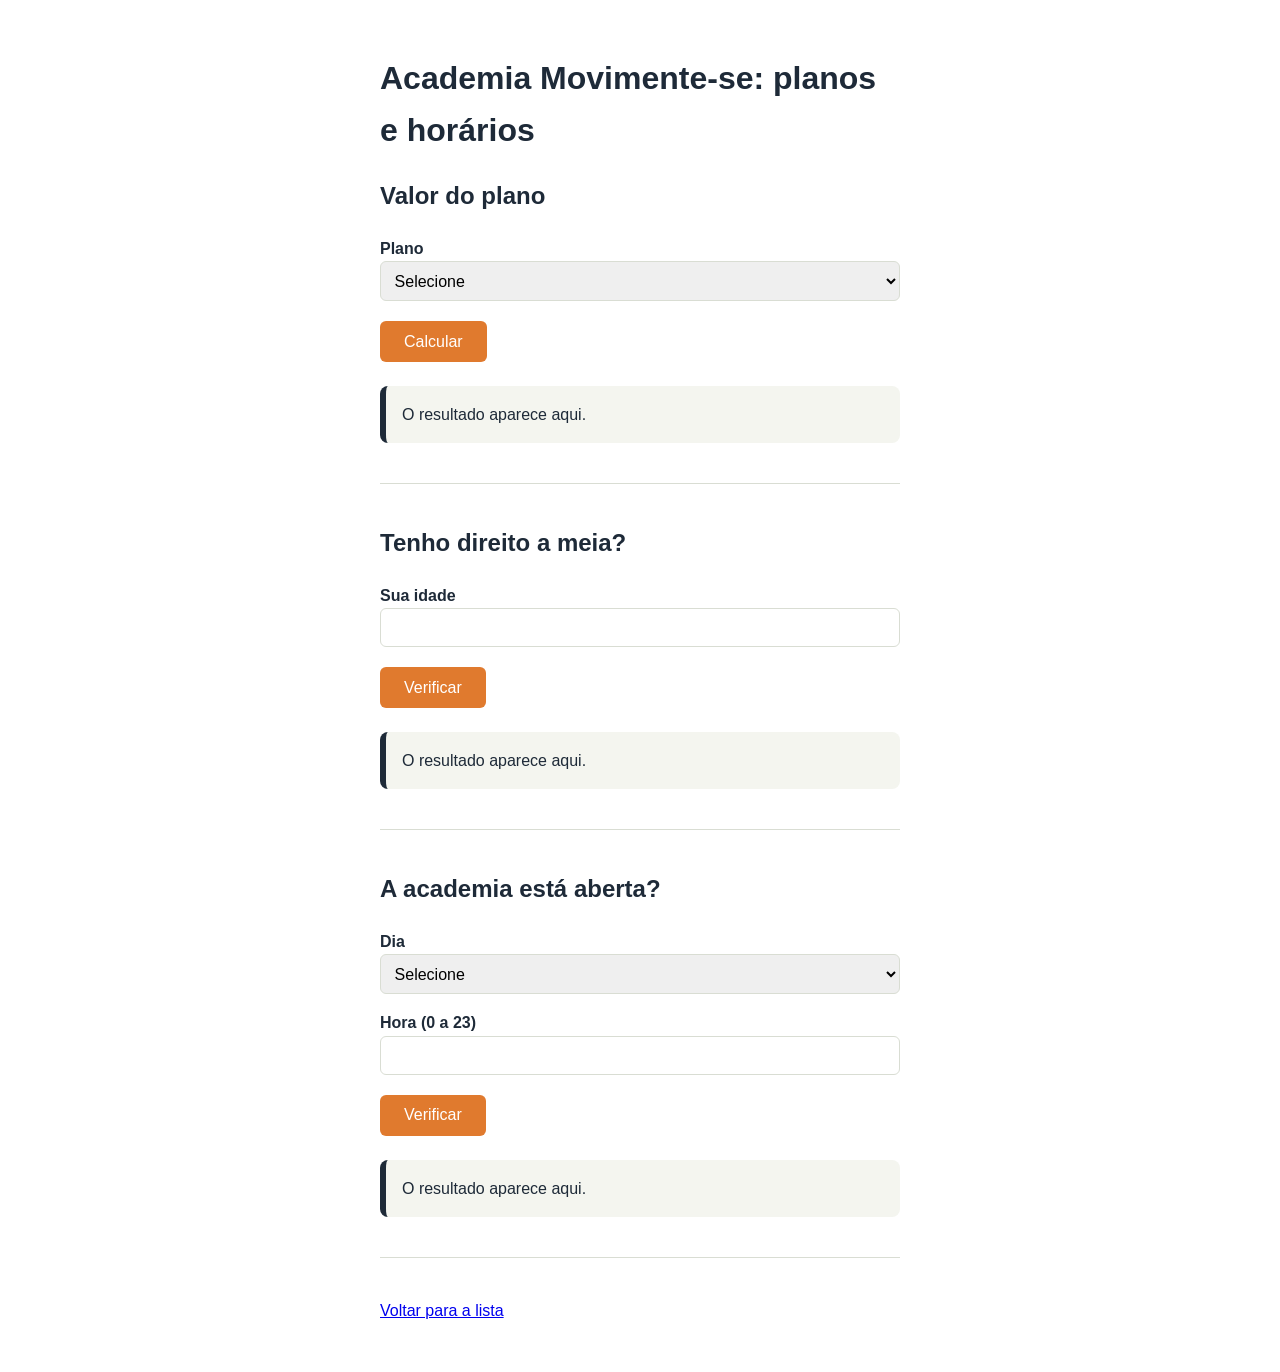
<file: logica-js/academia/planos.html>
<!DOCTYPE html>
<html lang="pt-BR">
<head>
  <meta charset="UTF-8">
  <meta name="viewport" content="width=device-width, initial-scale=1.0">
  <title>Planos e horários | Lógica com JS</title>
  <link rel="stylesheet" href="../css/style.css">
</head>
<body>
  <main class="exercicio">
    <h1>Academia Movimente-se: planos e horários</h1>

    <section class="bloco">
      <h2>Valor do plano</h2>
      <label for="d1-plano">Plano</label>
      <select id="d1-plano">
        <option value="">Selecione</option>
        <option value="mensal">Mensal</option>
        <option value="trimestral">Trimestral</option>
        <option value="anual">Anual</option>
      </select>
      <button id="d1-calcular">Calcular</button>
      <p id="d1-resultado" class="resultado">O resultado aparece aqui.</p>
    </section>

    <section class="bloco">
      <h2>Tenho direito a meia?</h2>
      <label for="d2-idade">Sua idade</label>
      <input type="number" id="d2-idade">
      <button id="d2-verificar">Verificar</button>
      <p id="d2-resultado" class="resultado">O resultado aparece aqui.</p>
    </section>

    <section class="bloco">
      <h2>A academia está aberta?</h2>
      <label for="d3-dia">Dia</label>
      <select id="d3-dia">
        <option value="">Selecione</option>
        <option value="util">Segunda a sexta</option>
        <option value="sabado">Sábado</option>
        <option value="domingo">Domingo</option>
      </select>
      <label for="d3-hora">Hora (0 a 23)</label>
      <input type="number" id="d3-hora" min="0" max="23">
      <button id="d3-verificar">Verificar</button>
      <p id="d3-resultado" class="resultado">O resultado aparece aqui.</p>
    </section>

    <p><a href="../index.html">Voltar para a lista</a></p>
  </main>

  <script src="js/planos.js"></script>
</body>
</html>
</file>
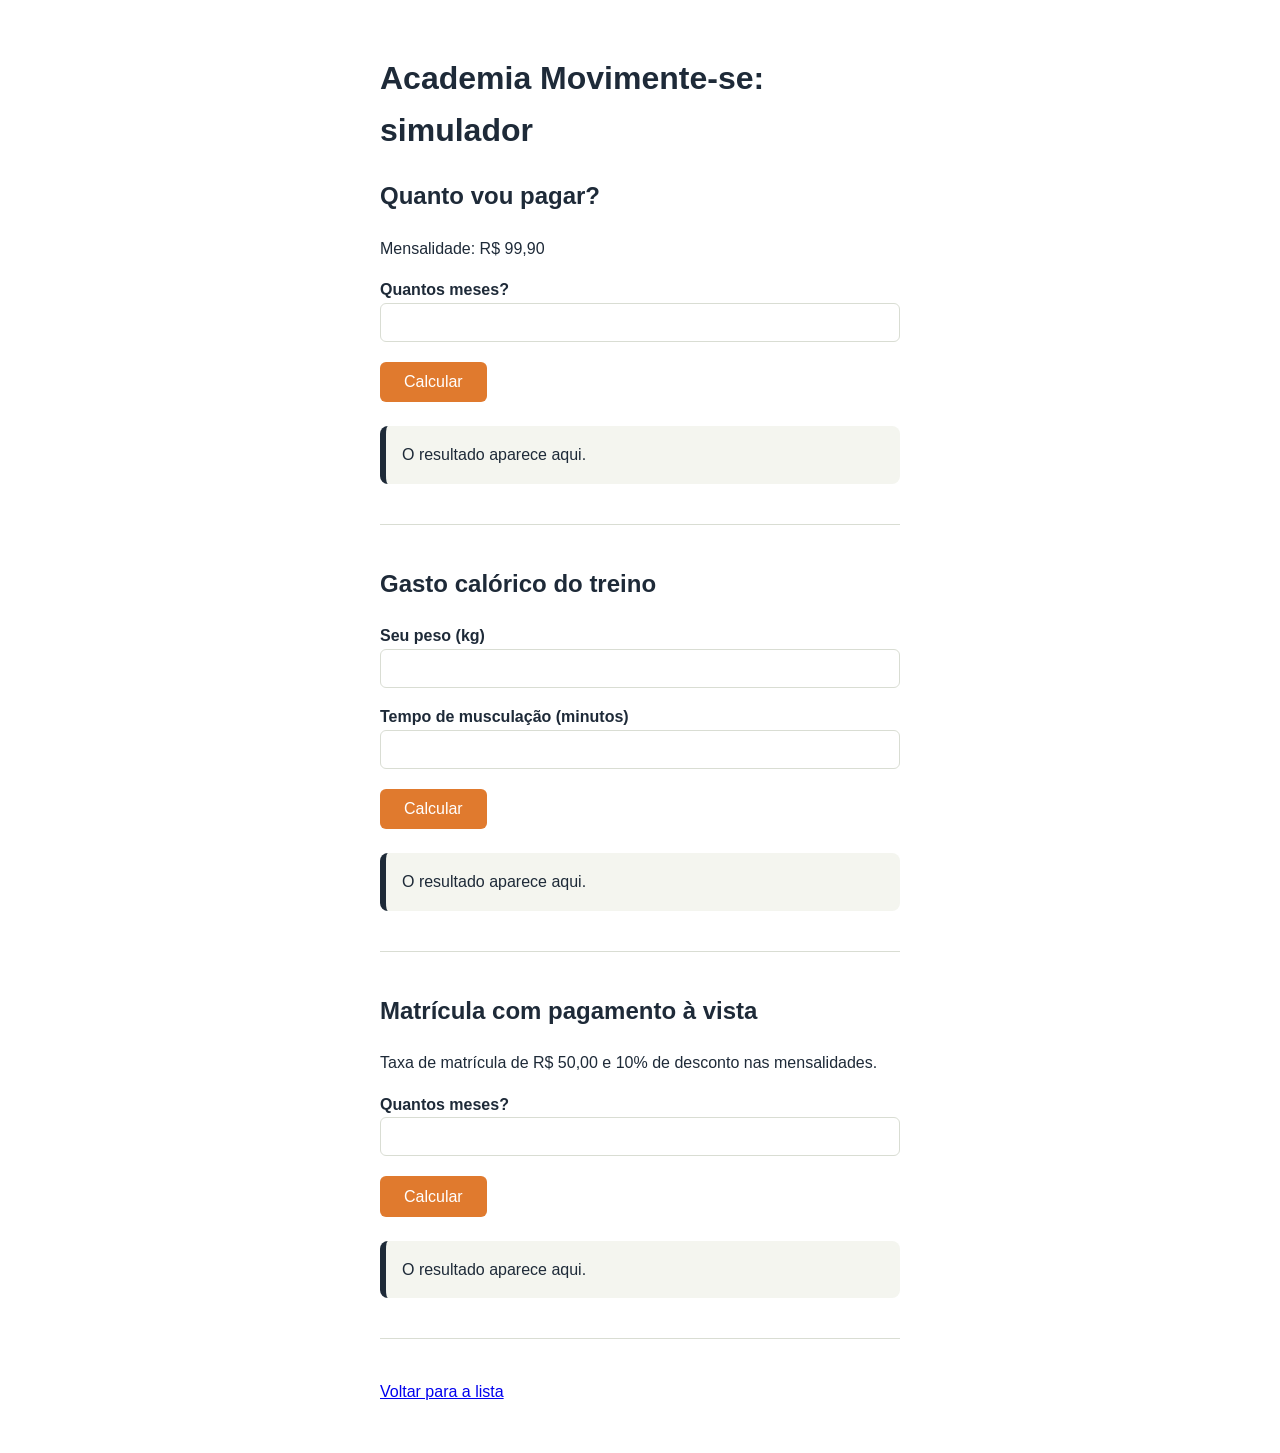
<file: logica-js/academia/simulador.html>
<!DOCTYPE html>
<html lang="pt-BR">
<head>
  <meta charset="UTF-8">
  <meta name="viewport" content="width=device-width, initial-scale=1.0">
  <title>Simulador | Lógica com JS</title>
  <link rel="stylesheet" href="../css/style.css">
</head>
<body>
  <main class="exercicio">
    <h1>Academia Movimente-se: simulador</h1>

    <section class="bloco">
      <h2>Quanto vou pagar?</h2>
      <p>Mensalidade: R$ 99,90</p>
      <label for="d1-meses">Quantos meses?</label>
      <input type="number" id="d1-meses">
      <button id="d1-calcular">Calcular</button>
      <p id="d1-resultado" class="resultado">O resultado aparece aqui.</p>
    </section>

    <section class="bloco">
      <h2>Gasto calórico do treino</h2>
      <label for="d2-peso">Seu peso (kg)</label>
      <input type="number" id="d2-peso" step="0.1">
      <label for="d2-minutos">Tempo de musculação (minutos)</label>
      <input type="number" id="d2-minutos">
      <button id="d2-calcular">Calcular</button>
      <p id="d2-resultado" class="resultado">O resultado aparece aqui.</p>
    </section>

    <section class="bloco">
      <h2>Matrícula com pagamento à vista</h2>
      <p>Taxa de matrícula de R$ 50,00 e 10% de desconto nas mensalidades.</p>
      <label for="d3-meses">Quantos meses?</label>
      <input type="number" id="d3-meses">
      <button id="d3-calcular">Calcular</button>
      <p id="d3-resultado" class="resultado">O resultado aparece aqui.</p>
    </section>

    <p><a href="../index.html">Voltar para a lista</a></p>
  </main>

  <script src="js/simulador.js"></script>
</body>
</html>
</file>
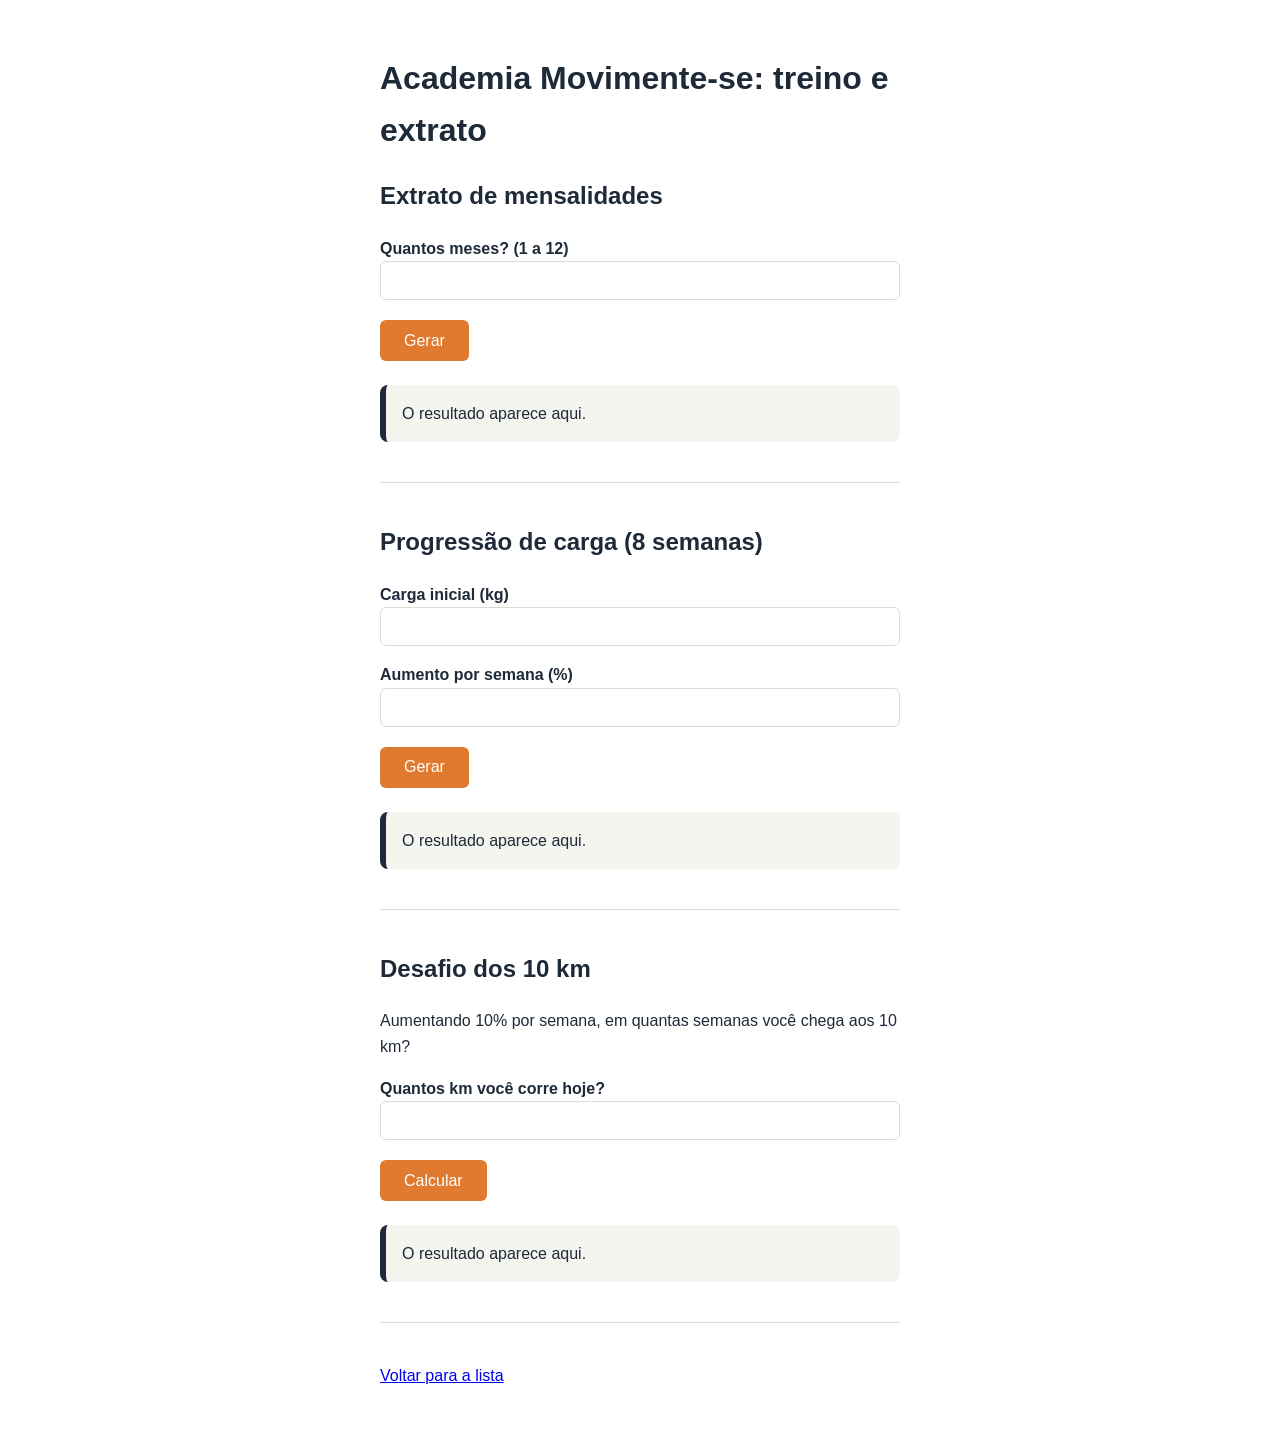
<file: logica-js/academia/treino.html>
<!DOCTYPE html>
<html lang="pt-BR">
<head>
  <meta charset="UTF-8">
  <meta name="viewport" content="width=device-width, initial-scale=1.0">
  <title>Treino e extrato | Lógica com JS</title>
  <link rel="stylesheet" href="../css/style.css">
</head>
<body>
  <main class="exercicio">
    <h1>Academia Movimente-se: treino e extrato</h1>

    <section class="bloco">
      <h2>Extrato de mensalidades</h2>
      <label for="d1-meses">Quantos meses? (1 a 12)</label>
      <input type="number" id="d1-meses" min="1" max="12">
      <button id="d1-gerar">Gerar</button>
      <p id="d1-resultado" class="resultado">O resultado aparece aqui.</p>
    </section>

    <section class="bloco">
      <h2>Progressão de carga (8 semanas)</h2>
      <label for="d2-carga">Carga inicial (kg)</label>
      <input type="number" id="d2-carga" step="0.5">
      <label for="d2-aumento">Aumento por semana (%)</label>
      <input type="number" id="d2-aumento">
      <button id="d2-gerar">Gerar</button>
      <p id="d2-resultado" class="resultado">O resultado aparece aqui.</p>
    </section>

    <section class="bloco">
      <h2>Desafio dos 10 km</h2>
      <p>Aumentando 10% por semana, em quantas semanas você chega aos 10 km?</p>
      <label for="d3-km">Quantos km você corre hoje?</label>
      <input type="number" id="d3-km" step="0.1">
      <button id="d3-calcular">Calcular</button>
      <p id="d3-resultado" class="resultado">O resultado aparece aqui.</p>
    </section>

    <p><a href="../index.html">Voltar para a lista</a></p>
  </main>

  <script src="js/treino.js"></script>
</body>
</html>
</file>
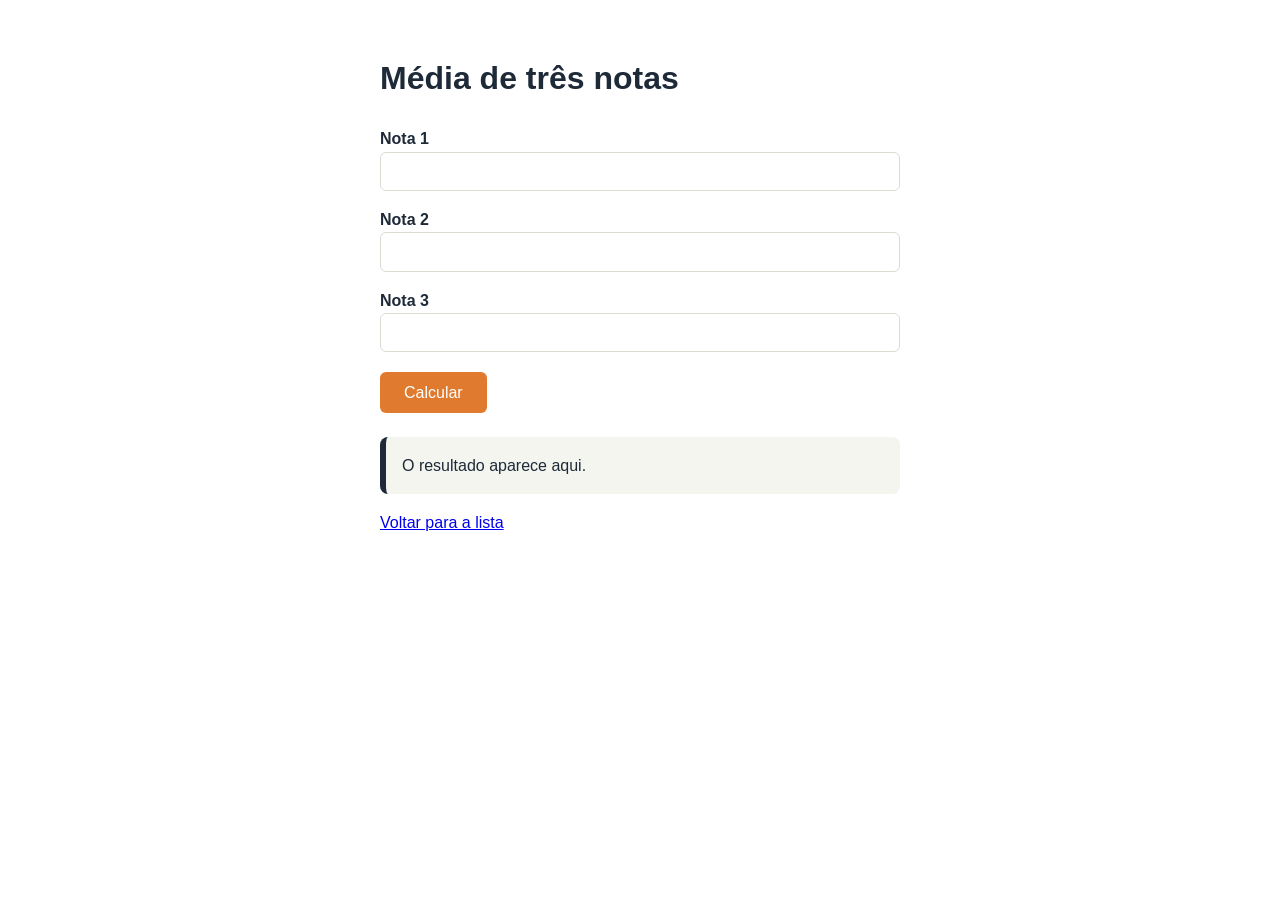
<file: logica-js/aula06/caca-erro.html>
<!DOCTYPE html>
<html lang="pt-BR">
<head>
  <meta charset="UTF-8">
  <meta name="viewport" content="width=device-width, initial-scale=1.0">
  <title>Caça ao erro | Lógica com JS</title>
  <link rel="stylesheet" href="../css/style.css">
</head>
<body>
  <main class="exercicio">
    <h1>Média de três notas</h1>

    <label for="nota1">Nota 1</label>
    <input type="number" id="nota1" step="0.1">
    <label for="nota2">Nota 2</label>
    <input type="number" id="nota2" step="0.1">
    <label for="nota3">Nota 3</label>
    <input type="number" id="nota3" step="0.1">

    <button id="calcular">Calcular</button>
    <p id="resultado" class="resultado">O resultado aparece aqui.</p>

    <p><a href="../index.html">Voltar para a lista</a></p>
  </main>
  <script src="./../aula10/js/comum.js"></script>
  <script src="js/caca-erro.js"></script>
</body>
</html>
</file>
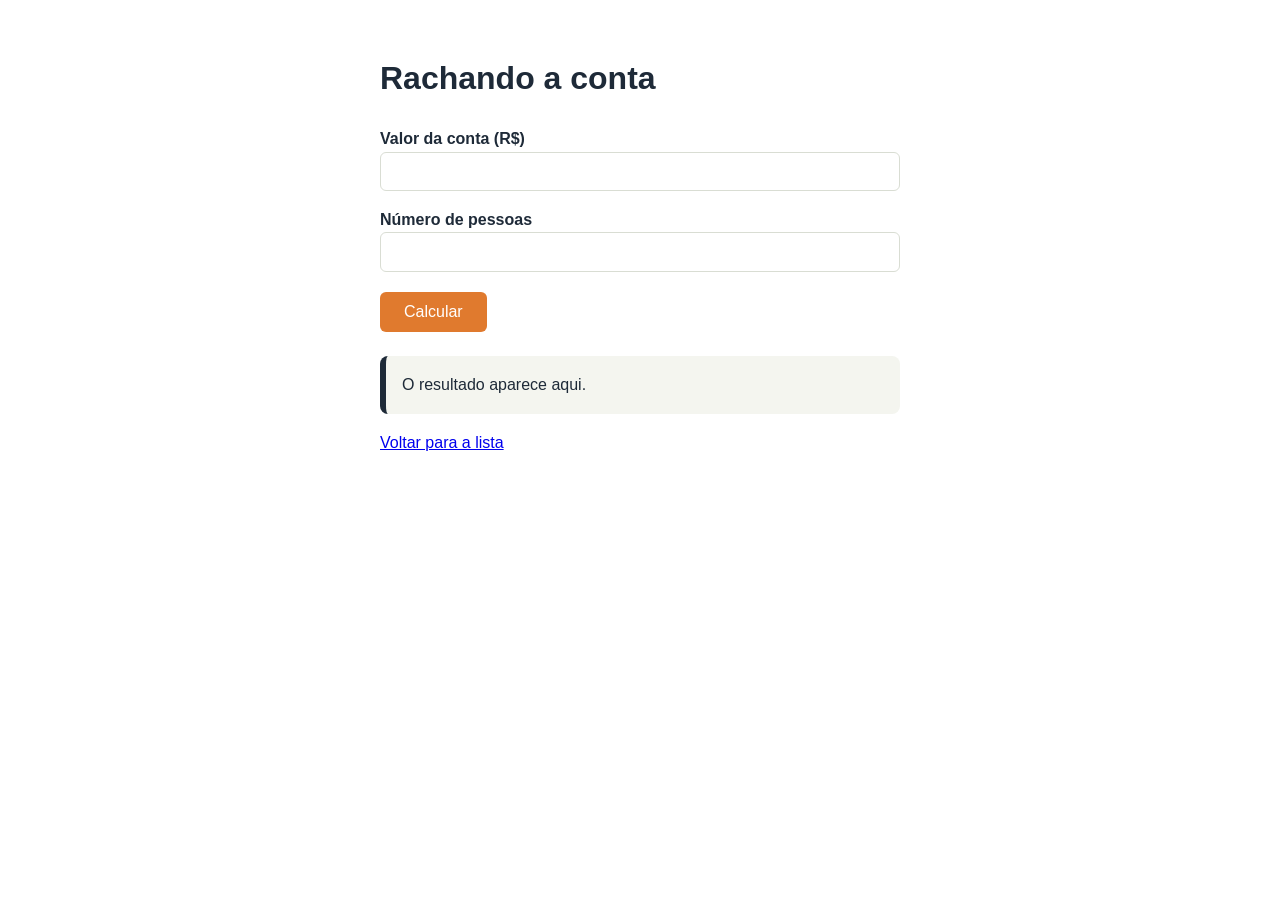
<file: logica-js/aula06/conta.html>
<!DOCTYPE html>
<html lang="pt-BR">
<head>
  <meta charset="UTF-8">
  <meta name="viewport" content="width=device-width, initial-scale=1.0">
  <title>Rachando a conta | Lógica com JS</title>
  <link rel="stylesheet" href="../css/style.css">
</head>
<body>
  <main class="exercicio">
    <h1>Rachando a conta</h1>

    <label for="conta">Valor da conta (R$)</label>
    <input type="number" id="conta" step="0.01">
    <label for="pessoas">Número de pessoas</label>
    <input type="number" id="pessoas">

    <button id="calcular">Calcular</button>
    <p id="resultado" class="resultado">O resultado aparece aqui.</p>

    <p><a href="../index.html">Voltar para a lista</a></p>
  </main>
  <script src="./../aula10/js/comum.js"></script>
  <script src="js/conta.js"></script>
</body>
</html>
</file>
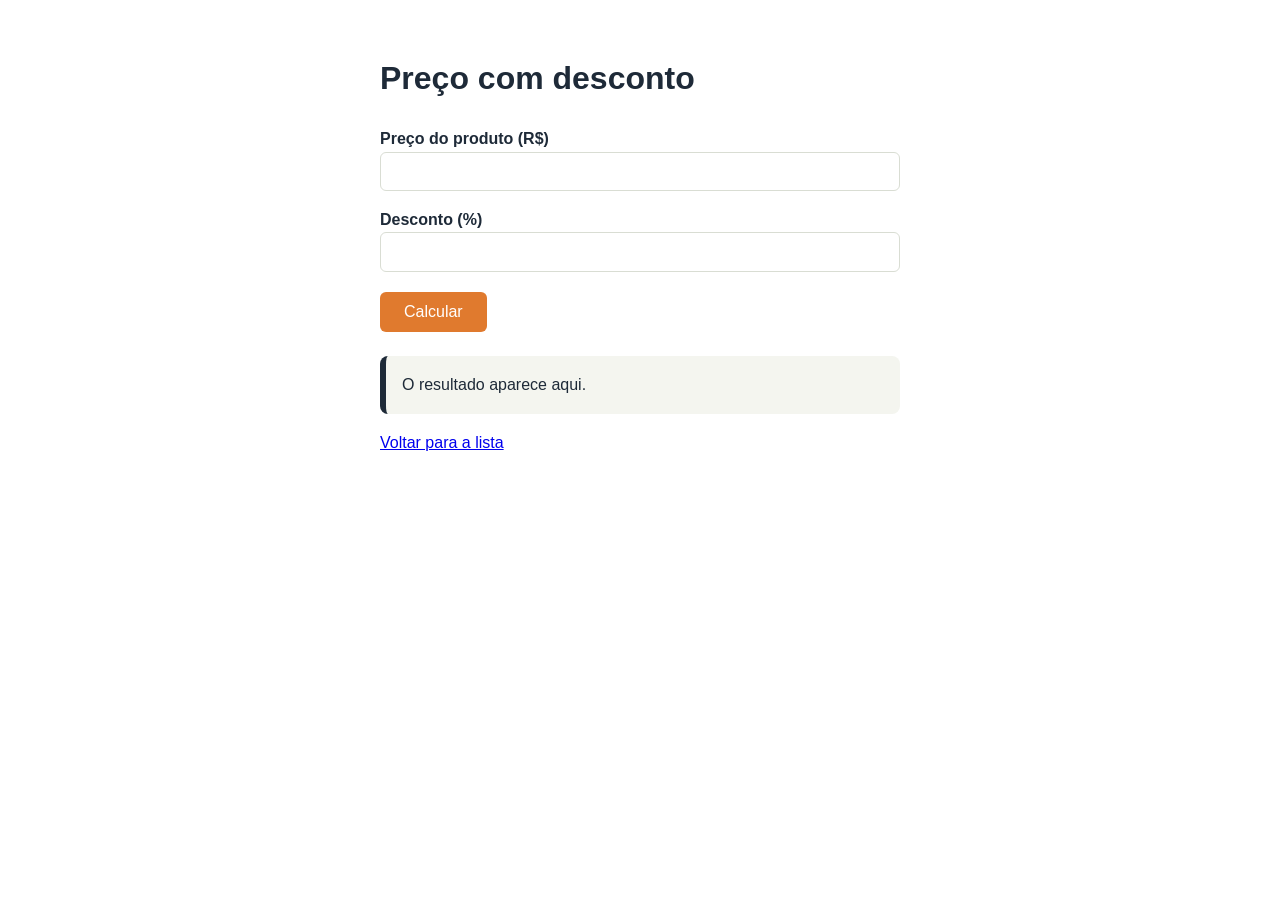
<file: logica-js/aula06/desconto.html>
<!DOCTYPE html>
<html lang="pt-BR">
<head>
  <meta charset="UTF-8">
  <meta name="viewport" content="width=device-width, initial-scale=1.0">
  <title>Desconto | Lógica com JS</title>
  <link rel="stylesheet" href="../css/style.css">
</head>
<body>
  <main class="exercicio">
    <h1>Preço com desconto</h1>

    <label for="preco">Preço do produto (R$)</label>
    <input type="number" id="preco" step="0.01">
    <label for="percentual">Desconto (%)</label>
    <input type="number" id="percentual">

    <button id="calcular">Calcular</button>
    <p id="resultado" class="resultado">O resultado aparece aqui.</p>

    <p><a href="../index.html">Voltar para a lista</a></p>
  </main>

  <script src="./../aula10/js/desconto.js"></script>
  <script src="js/desconto.js"></script>
</body>
</html>
</file>
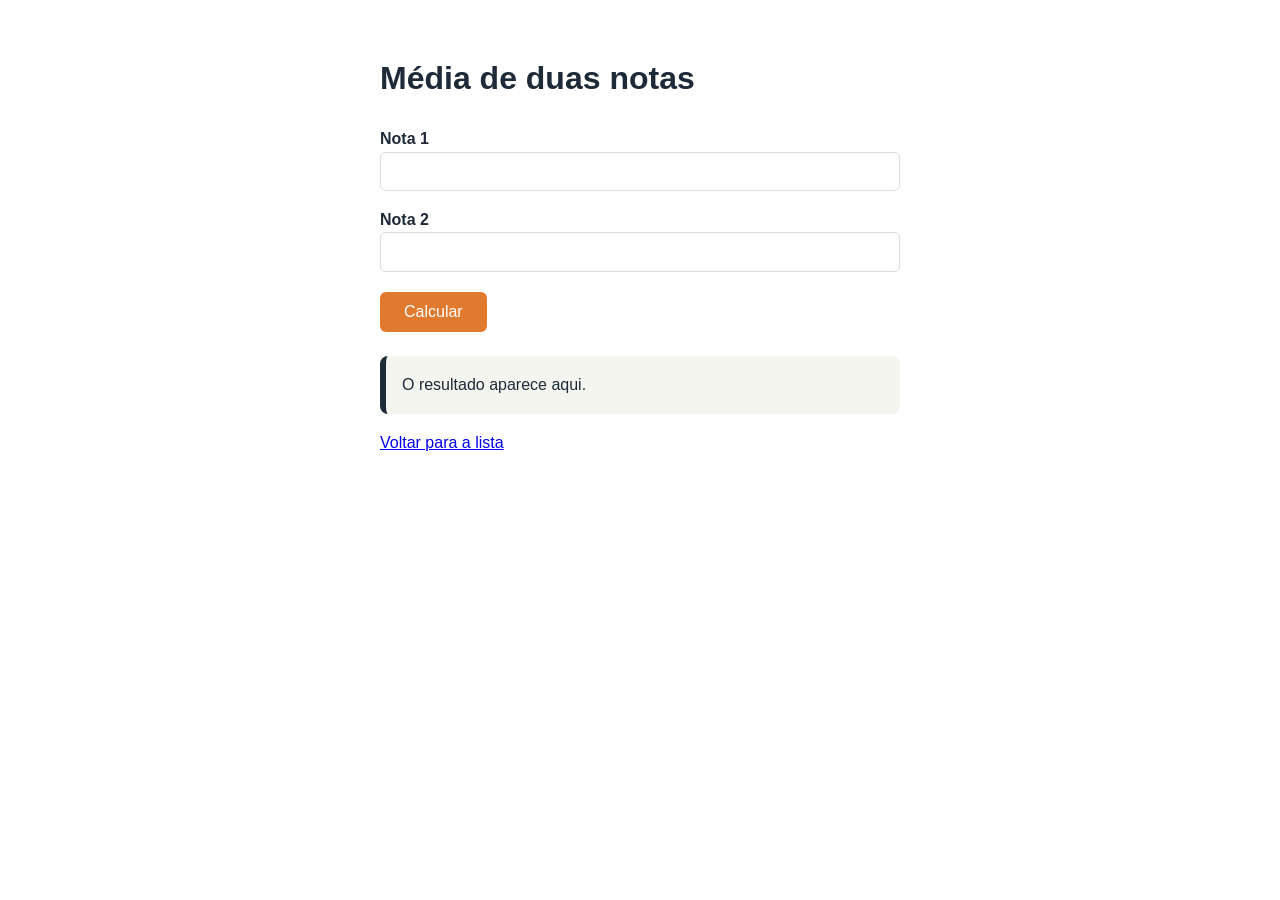
<file: logica-js/aula06/media.html>
<!DOCTYPE html>
<html lang="pt-BR">
<head>
  <meta charset="UTF-8">
  <meta name="viewport" content="width=device-width, initial-scale=1.0">
  <title>Média | Lógica com JS</title>
  <link rel="stylesheet" href="../css/style.css">
</head>
<body>
  <main class="exercicio">
    <h1>Média de duas notas</h1>

    <label for="nota1">Nota 1</label>
    <input type="number" id="nota1" step="0.1">
    <label for="nota2">Nota 2</label>
    <input type="number" id="nota2" step="0.1">

    <button id="calcular">Calcular</button>
    <p id="resultado" class="resultado">O resultado aparece aqui.</p>

    <p><a href="../index.html">Voltar para a lista</a></p>
  </main>

  <script src="./../aula10/js/comum.js"></script>
  <script src="./../aula10/js/media.js"></script>
</body>
</html>
</file>
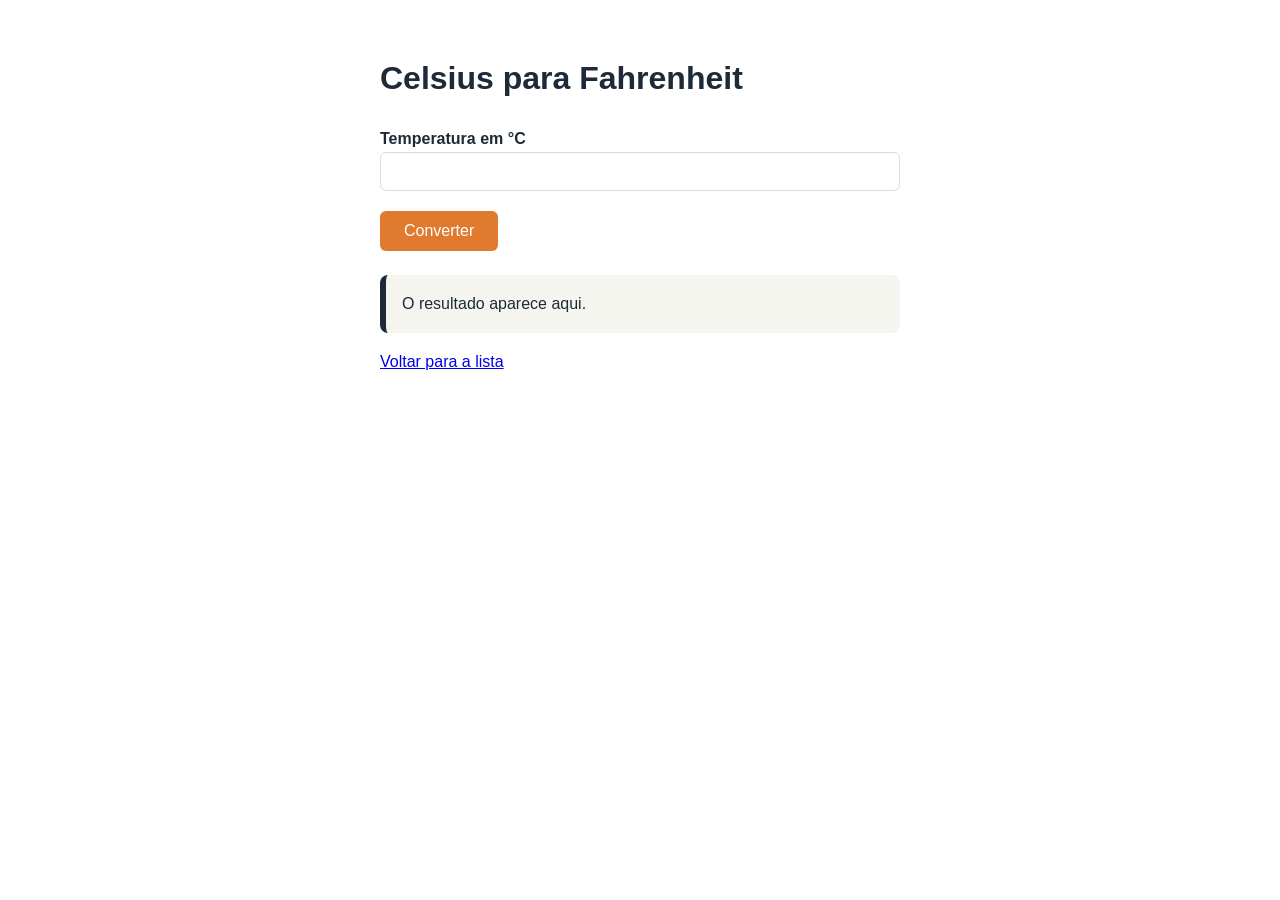
<file: logica-js/aula06/temperatura.html>
<!DOCTYPE html>
<html lang="pt-BR">
<head>
  <meta charset="UTF-8">
  <meta name="viewport" content="width=device-width, initial-scale=1.0">
  <title>Temperatura | Lógica com JS</title>
  <link rel="stylesheet" href="../css/style.css">
</head>
<body>
  <main class="exercicio">
    <h1>Celsius para Fahrenheit</h1>

    <label for="celsius">Temperatura em °C</label>
    <input type="number" id="celsius" step="0.1">

    <button id="converter">Converter</button>
    <p id="resultado" class="resultado">O resultado aparece aqui.</p>

    <p><a href="../index.html">Voltar para a lista</a></p>
  </main>

  <script src="./../aula10/js/comum.js"></script>
  <script src="js/temperatura.js"></script>
</body>
</html>
</file>
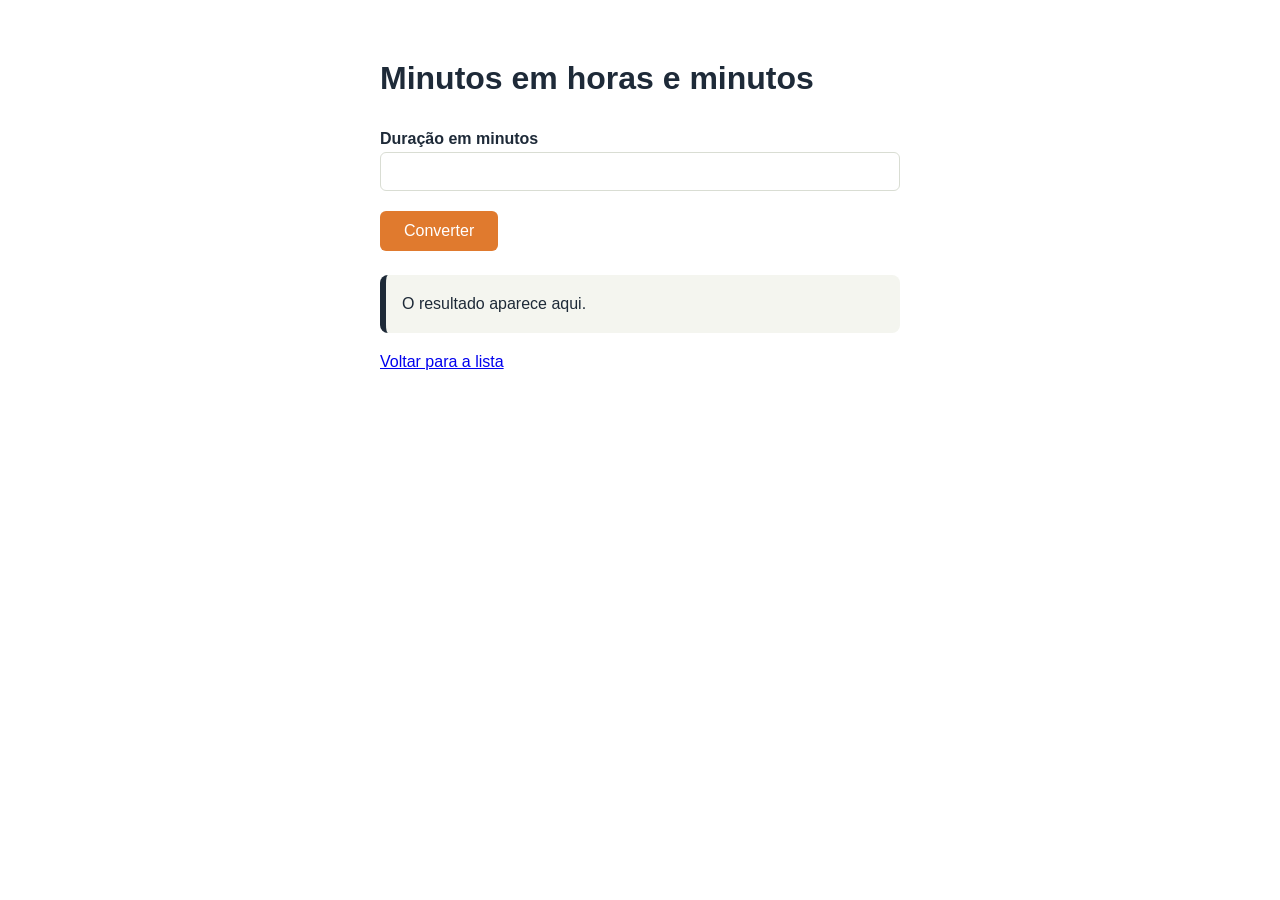
<file: logica-js/aula06/tempo.html>
<!DOCTYPE html>
<html lang="pt-BR">
<head>
  <meta charset="UTF-8">
  <meta name="viewport" content="width=device-width, initial-scale=1.0">
  <title>Horas e minutos | Lógica com JS</title>
  <link rel="stylesheet" href="../css/style.css">
</head>
<body>
  <main class="exercicio">
    <h1>Minutos em horas e minutos</h1>

    <label for="minutos">Duração em minutos</label>
    <input type="number" id="minutos">

    <button id="converter">Converter</button>
    <p id="resultado" class="resultado">O resultado aparece aqui.</p>

    <p><a href="../index.html">Voltar para a lista</a></p>
  </main>
  <script src="./../aula10/js/comum.js"></script>
  <script src="js/tempo.js"></script>
</body>
</html>
</file>
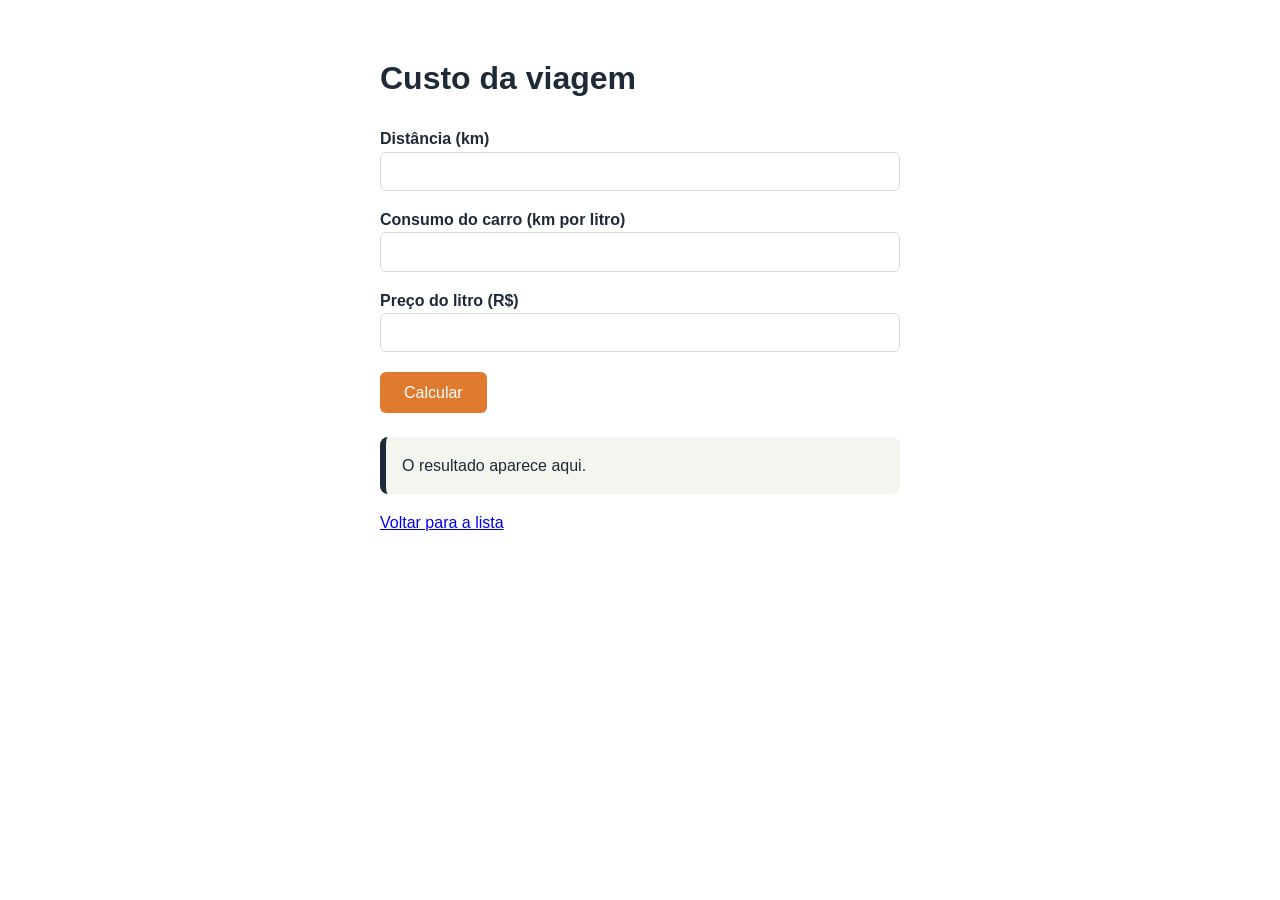
<file: logica-js/aula06/viagem.html>
<!DOCTYPE html>
<html lang="pt-BR">
<head>
  <meta charset="UTF-8">
  <meta name="viewport" content="width=device-width, initial-scale=1.0">
  <title>Custo da viagem | Lógica com JS</title>
  <link rel="stylesheet" href="../css/style.css">
</head>
<body>
  <main class="exercicio">
    <h1>Custo da viagem</h1>

    <label for="distancia">Distância (km)</label>
    <input type="number" id="distancia">
    <label for="consumo">Consumo do carro (km por litro)</label>
    <input type="number" id="consumo" step="0.1">
    <label for="preco-litro">Preço do litro (R$)</label>
    <input type="number" id="preco-litro" step="0.01">

    <button id="calcular">Calcular</button>
    <p id="resultado" class="resultado">O resultado aparece aqui.</p>

    <p><a href="../index.html">Voltar para a lista</a></p>
  </main>
  <script src="./../aula10/js/comum.js"></script>
  <script src="js/viagem.js"></script>
</body>
</html>
</file>
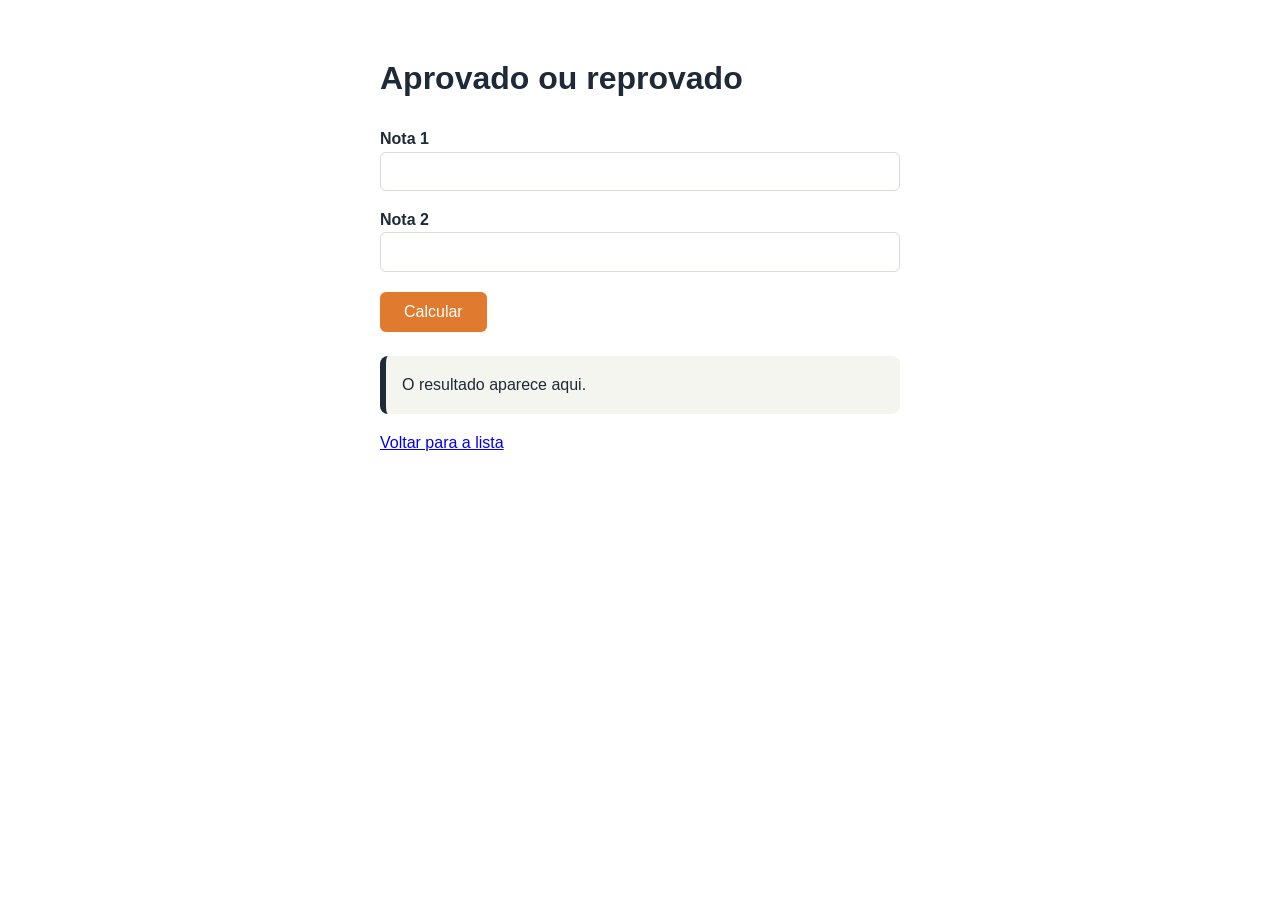
<file: logica-js/aula07/aprovado.html>
<!DOCTYPE html>
<html lang="pt-BR">
<head>
  <meta charset="UTF-8">
  <meta name="viewport" content="width=device-width, initial-scale=1.0">
  <title>Aprovado ou reprovado | Lógica com JS</title>
  <link rel="stylesheet" href="../css/style.css">
</head>
<body>
  <main class="exercicio">
    <h1>Aprovado ou reprovado</h1>

    <label for="nota1">Nota 1</label>
    <input type="number" id="nota1" step="0.1">
    <label for="nota2">Nota 2</label>
    <input type="number" id="nota2" step="0.1">

    <button id="calcular">Calcular</button>
    <p id="resultado" class="resultado">O resultado aparece aqui.</p>

    <p><a href="../index.html">Voltar para a lista</a></p>
  </main>

  <script src="js/aprovado.js"></script>
</body>
</html>
</file>
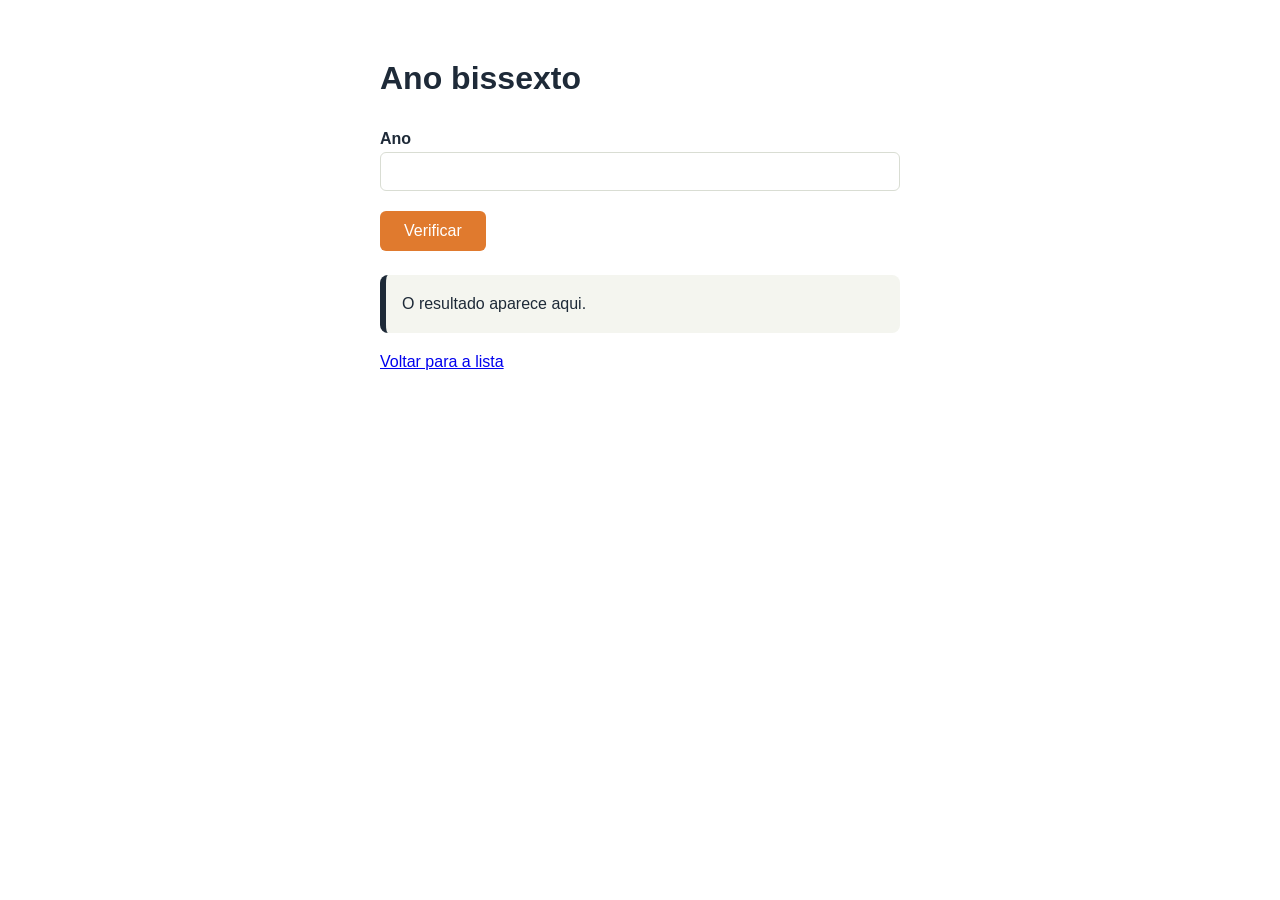
<file: logica-js/aula07/bissexto.html>
<!DOCTYPE html>
<html lang="pt-BR">
<head>
  <meta charset="UTF-8">
  <meta name="viewport" content="width=device-width, initial-scale=1.0">
  <title>Ano bissexto | Lógica com JS</title>
  <link rel="stylesheet" href="../css/style.css">
</head>
<body>
  <main class="exercicio">
    <h1>Ano bissexto</h1>

    <label for="ano">Ano</label>
    <input type="number" id="ano">

    <button id="verificar">Verificar</button>
    <p id="resultado" class="resultado">O resultado aparece aqui.</p>

    <p><a href="../index.html">Voltar para a lista</a></p>
  </main>

  <script src="js/bissexto.js"></script>
</body>
</html>
</file>
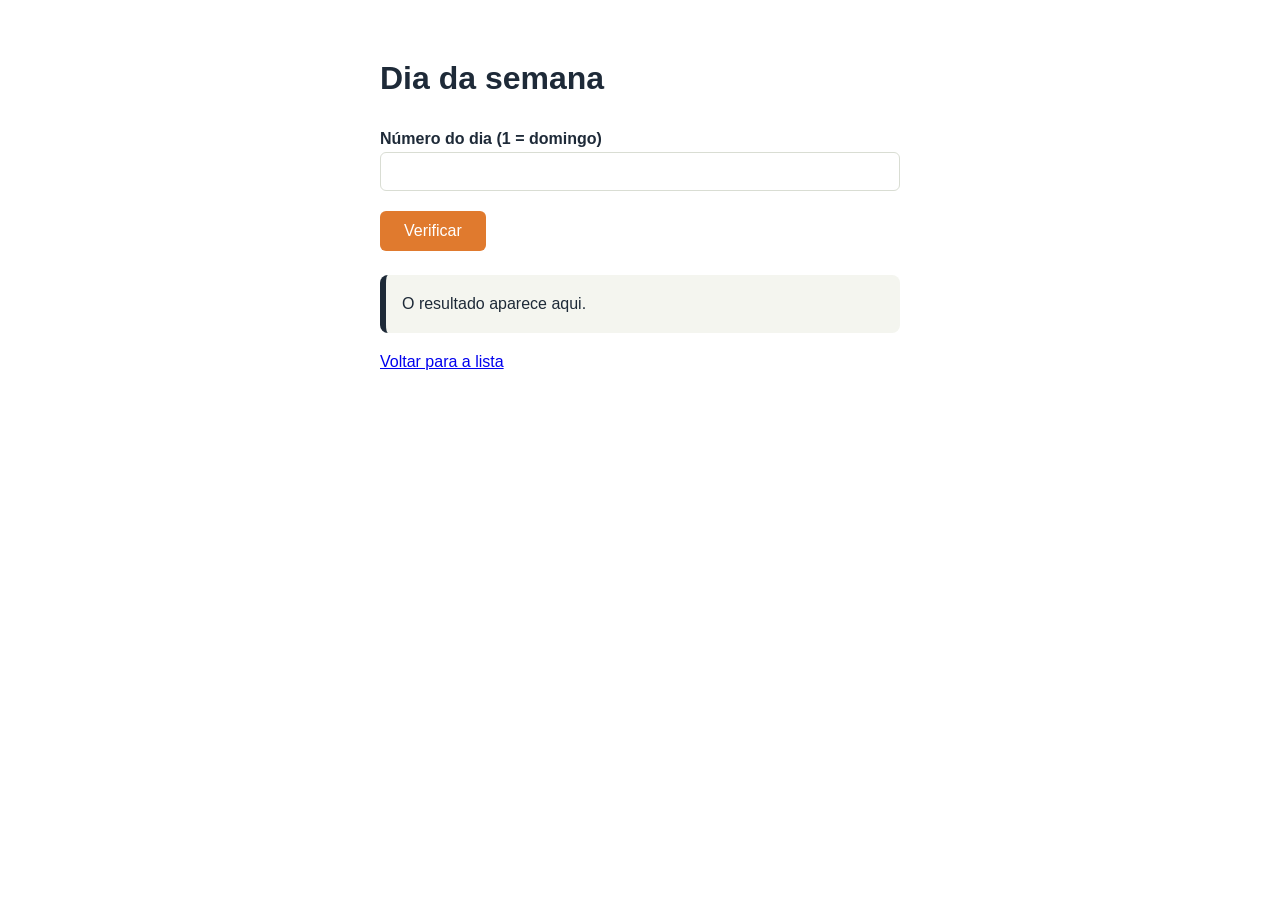
<file: logica-js/aula07/dia-semana.html>
<!DOCTYPE html>
<html lang="pt-BR">
<head>
  <meta charset="UTF-8">
  <meta name="viewport" content="width=device-width, initial-scale=1.0">
  <title>Dia da semana | Lógica com JS</title>
  <link rel="stylesheet" href="../css/style.css">
</head>
<body>
  <main class="exercicio">
    <h1>Dia da semana</h1>

    <label for="dia">Número do dia (1 = domingo)</label>
    <input type="number" id="dia" min="1" max="7">

    <button id="verificar">Verificar</button>
    <p id="resultado" class="resultado">O resultado aparece aqui.</p>

    <p><a href="../index.html">Voltar para a lista</a></p>
  </main>

  <script src="js/dia-semana.js"></script>
</body>
</html>
</file>
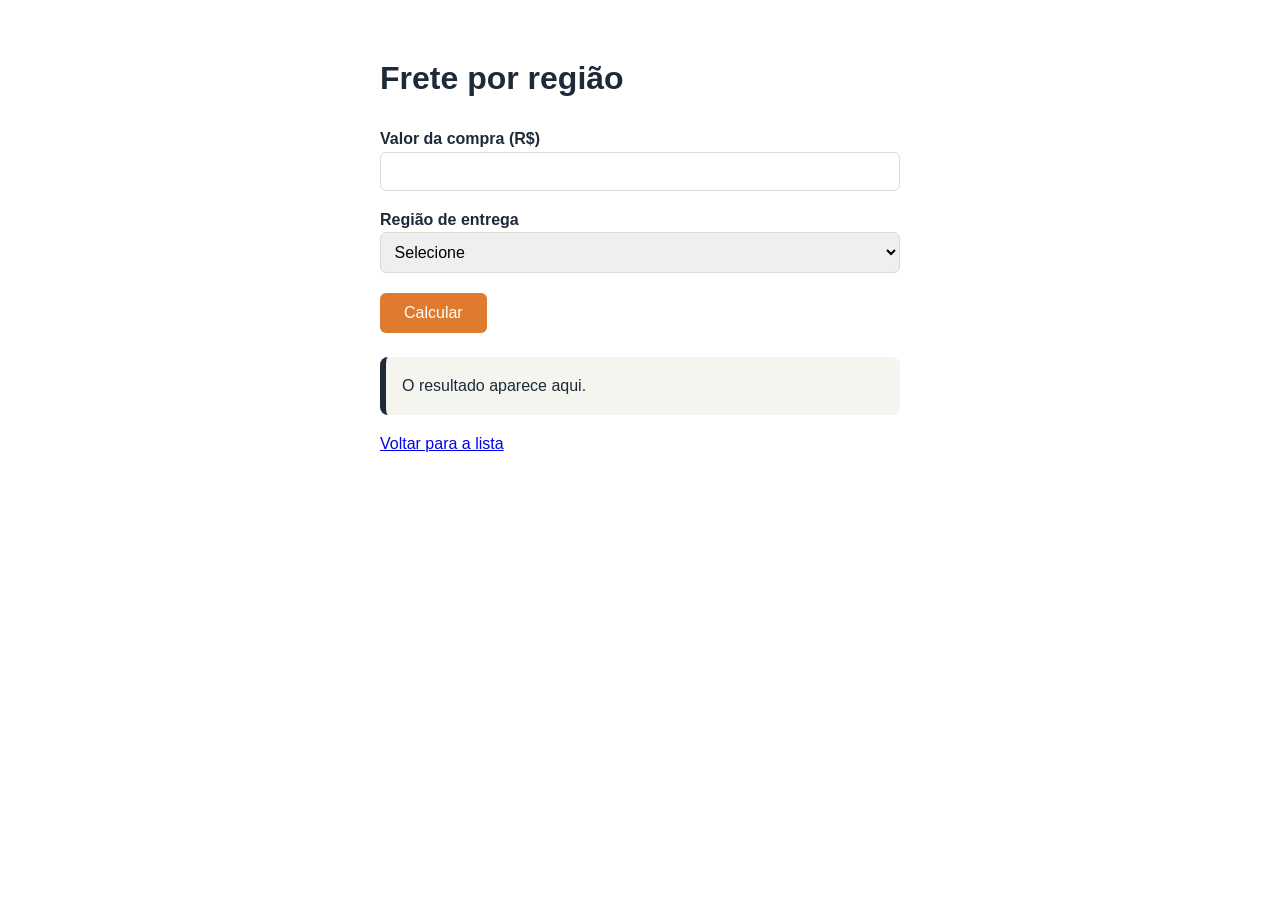
<file: logica-js/aula07/frete.html>
<!DOCTYPE html>
<html lang="pt-BR">
<head>
  <meta charset="UTF-8">
  <meta name="viewport" content="width=device-width, initial-scale=1.0">
  <title>Frete | Lógica com JS</title>
  <link rel="stylesheet" href="../css/style.css">
</head>
<body>
  <main class="exercicio">
    <h1>Frete por região</h1>

    <label for="compra">Valor da compra (R$)</label>
    <input type="number" id="compra" step="0.01">
    <label for="regiao">Região de entrega</label>
    <select id="regiao">
      <option value="">Selecione</option>
      <option value="sul">Sul</option>
      <option value="sudeste">Sudeste</option>
      <option value="centro-oeste">Centro-Oeste</option>
      <option value="nordeste">Nordeste</option>
      <option value="norte">Norte</option>
    </select>

    <button id="calcular">Calcular</button>
    <p id="resultado" class="resultado">O resultado aparece aqui.</p>

    <p><a href="../index.html">Voltar para a lista</a></p>
  </main>

  <script src="js/frete.js"></script>
</body>
</html>
</file>
<file: logica-js/css/style.css>
:root {
  --cor-fundo: #FFFFFF;
  --cor-texto: #1E2A38;
  --cor-destaque: #E07A2E;
  --cor-borda: #D9DDD3;
  --cor-suave: #F4F5EF;
}

/* ===== 2. Base ===== */
*,
*::before,
*::after {
  box-sizing: border-box;
}

body {
  margin: 0;
  font-family: Arial, sans-serif;
  line-height: 1.6;
  color: var(--cor-texto);
  background: var(--cor-fundo);
}

/* ===== 3. Layout ===== */
.exercicio {
  max-width: 560px;
  margin: 0 auto;
  padding: 2rem 1.25rem;
}

.bloco {
  margin-bottom: 2.5rem;
  padding-bottom: 1.5rem;
  border-bottom: 1px solid var(--cor-borda);
}

/* ===== 4. Componentes ===== */
label {
  display: block;
  margin-top: 1rem;
  font-weight: bold;
}

input,
select {
  width: 100%;
  padding: 0.6rem;
  font-size: 1rem;
  border: 1px solid var(--cor-borda);
  border-radius: 6px;
}

button {
  margin-top: 1.25rem;
  padding: 0.7rem 1.5rem;
  font-size: 1rem;
  color: var(--cor-fundo);
  background: var(--cor-destaque);
  border: none;
  border-radius: 6px;
  cursor: pointer;
}

button:hover {
  filter: brightness(0.9);
}

input:focus-visible,
select:focus-visible,
button:focus-visible {
  outline: 3px solid var(--cor-destaque);
  outline-offset: 2px;
}

/* ===== 5. Estados (o JavaScript troca estas classes) ===== */
.resultado,
.ok,
.alerta,
.erro {
  margin-top: 1.5rem;
  padding: 1rem;
  border-radius: 8px;
  border-left: 6px solid var(--cor-texto);
  background: var(--cor-suave);
  white-space: pre-line;   /* aula 8: o \n vira quebra de linha */
}

.ok     { border-color: #2E7D32; background: #E8F5E9; }
.alerta { border-color: #F9A825; background: #FFF8E1; }
.erro   { border-color: #C62828; background: #FFEBEE; }
</file>
